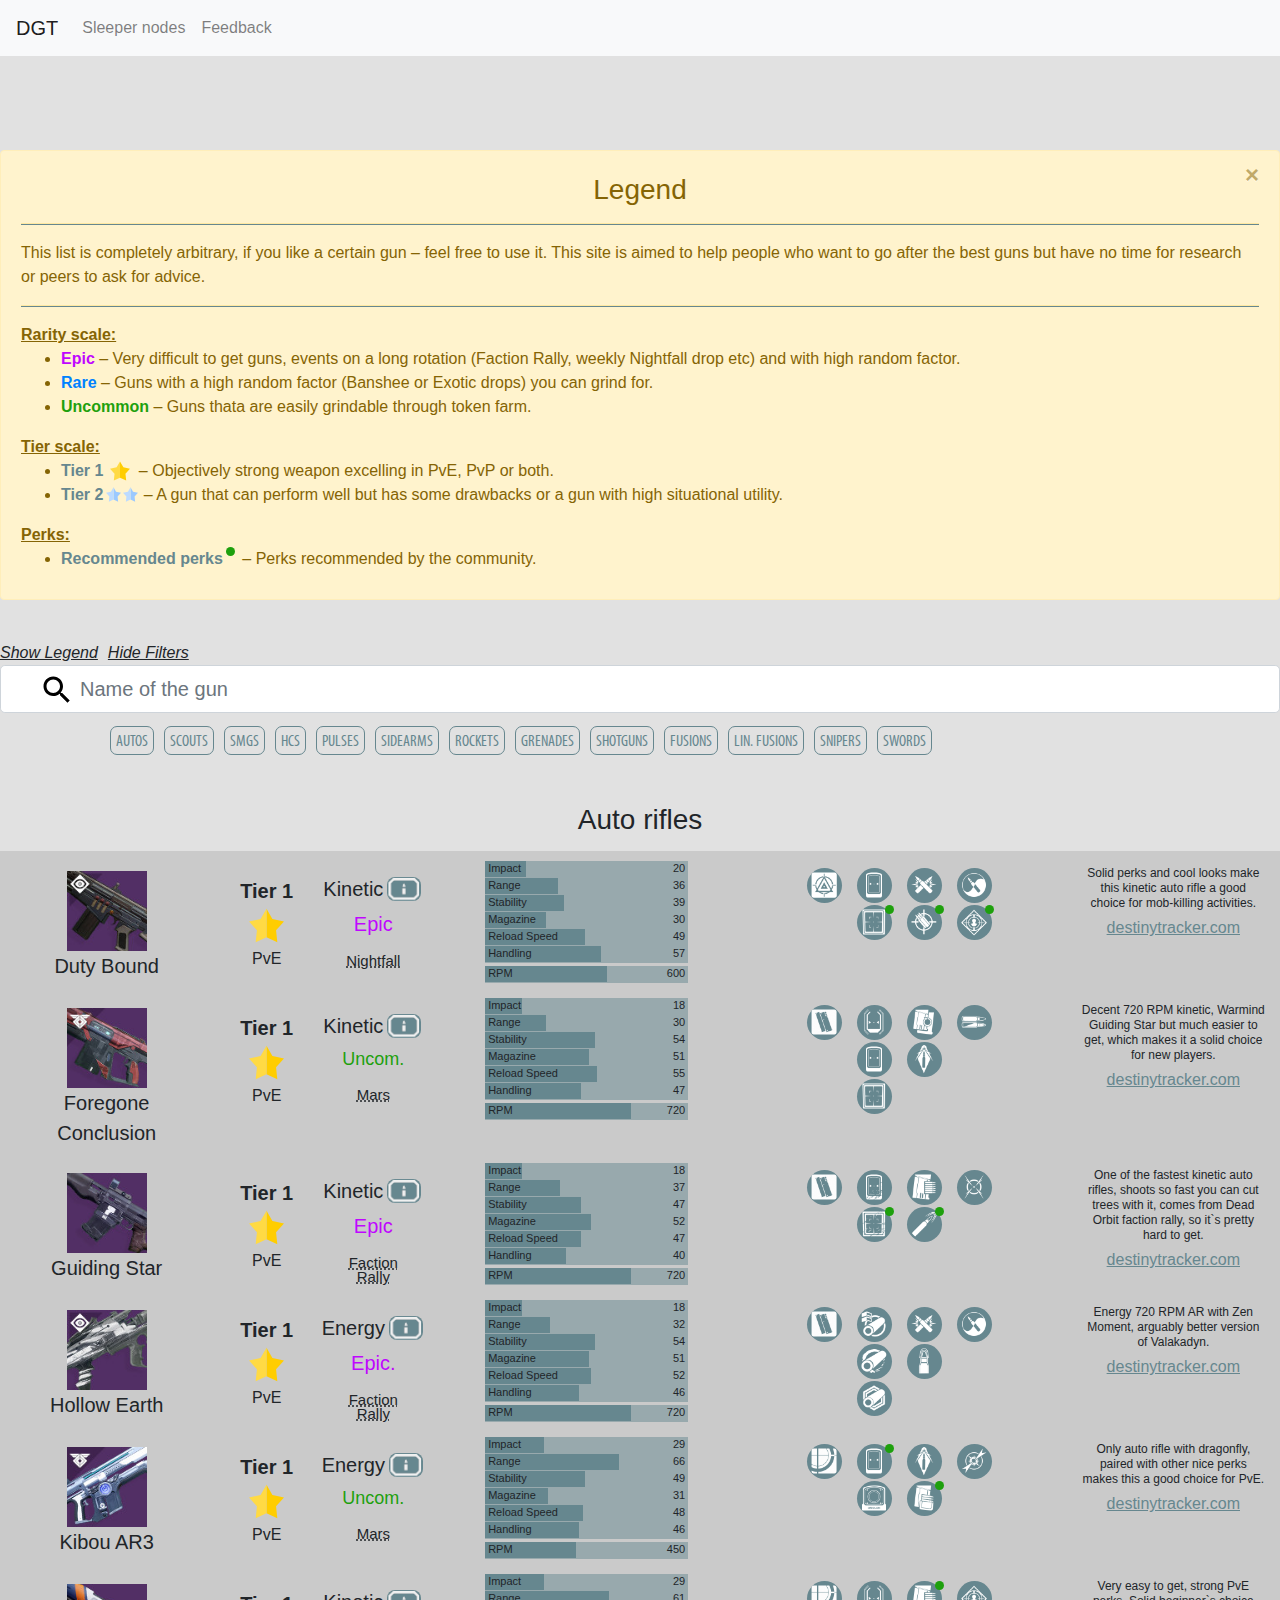
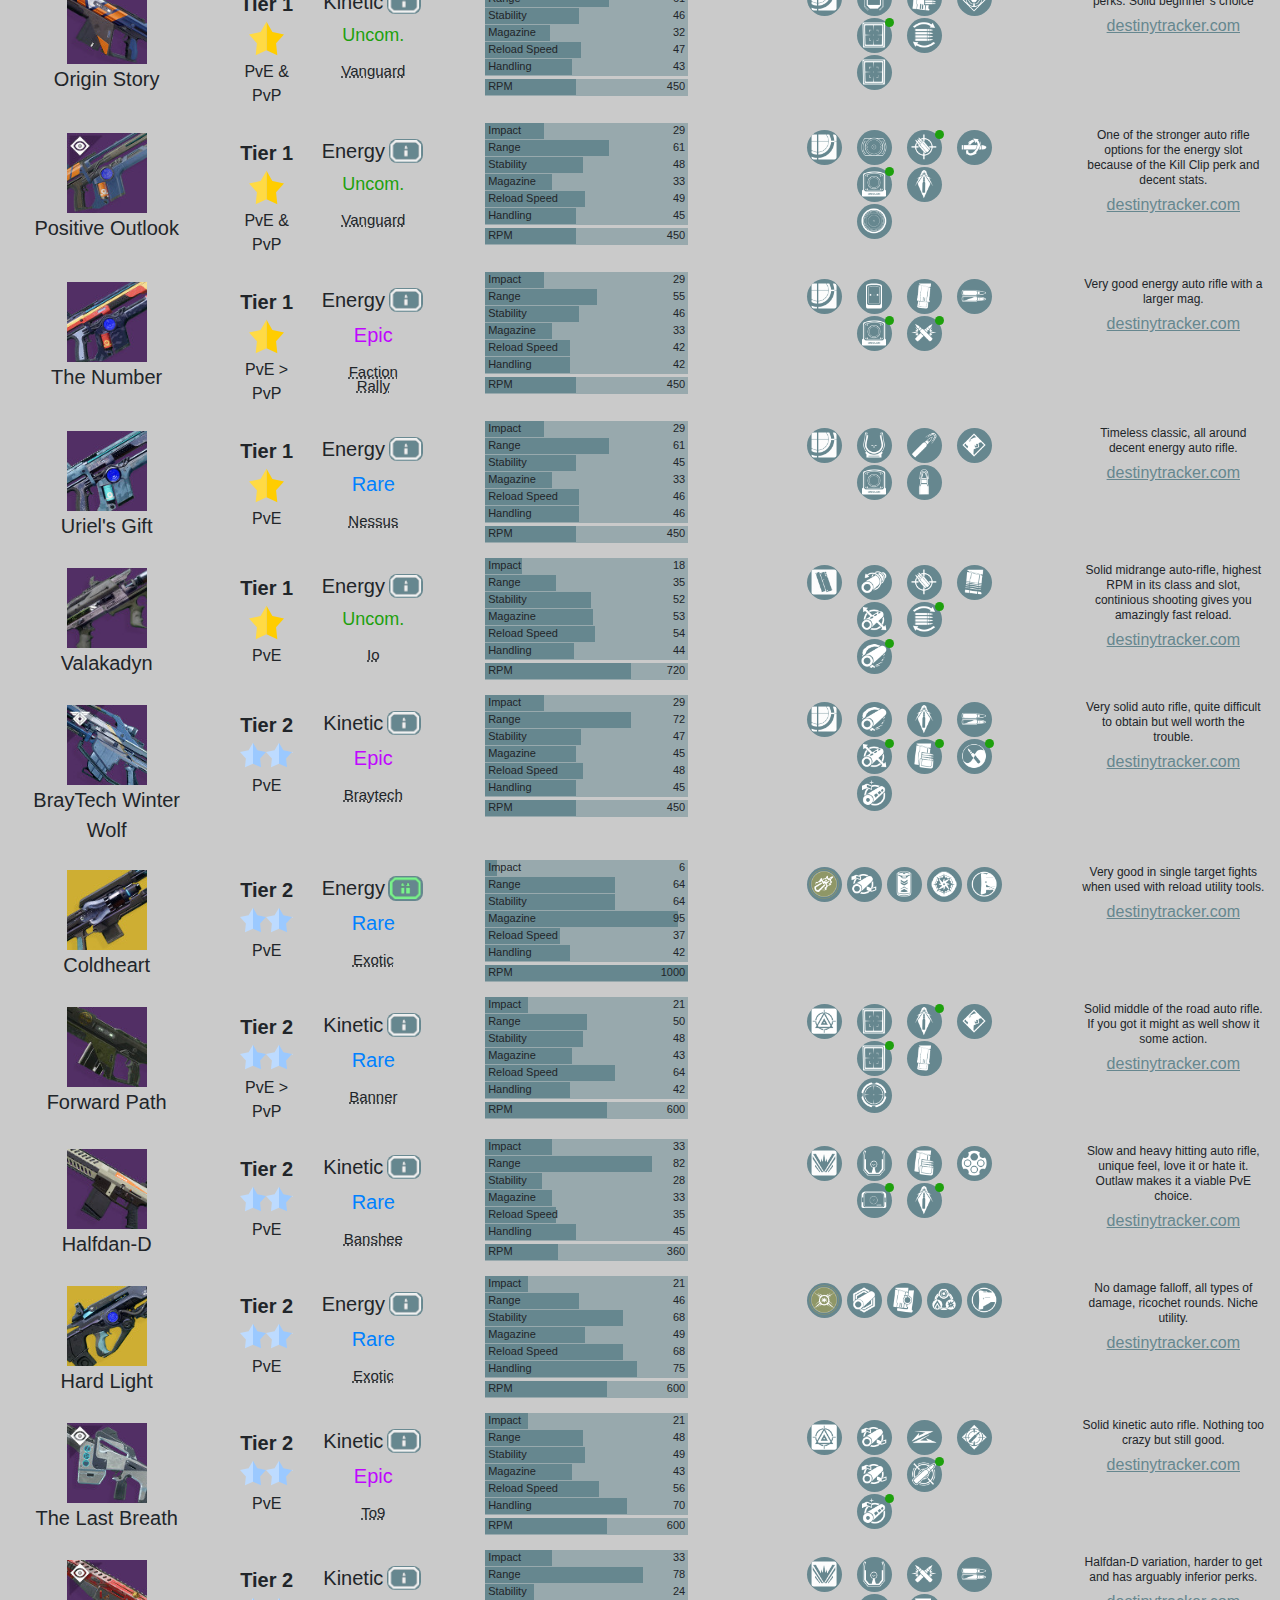
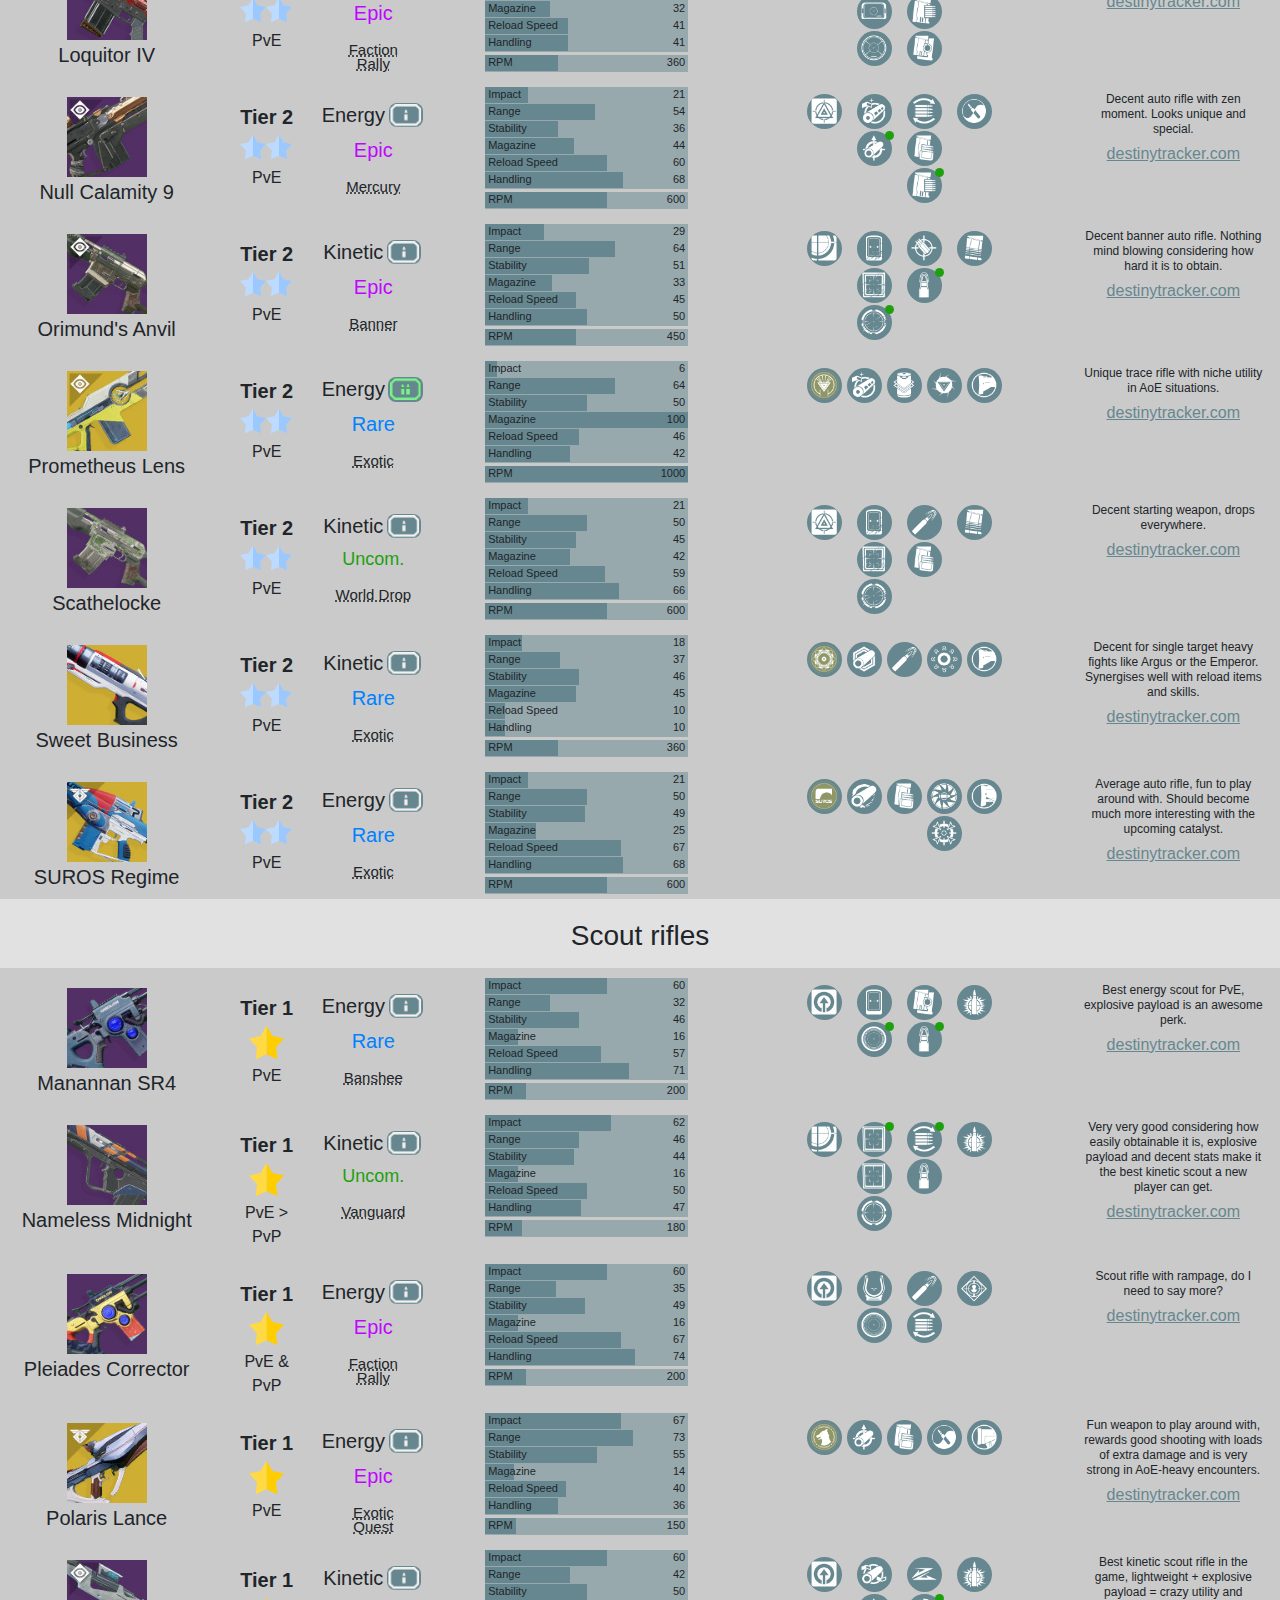
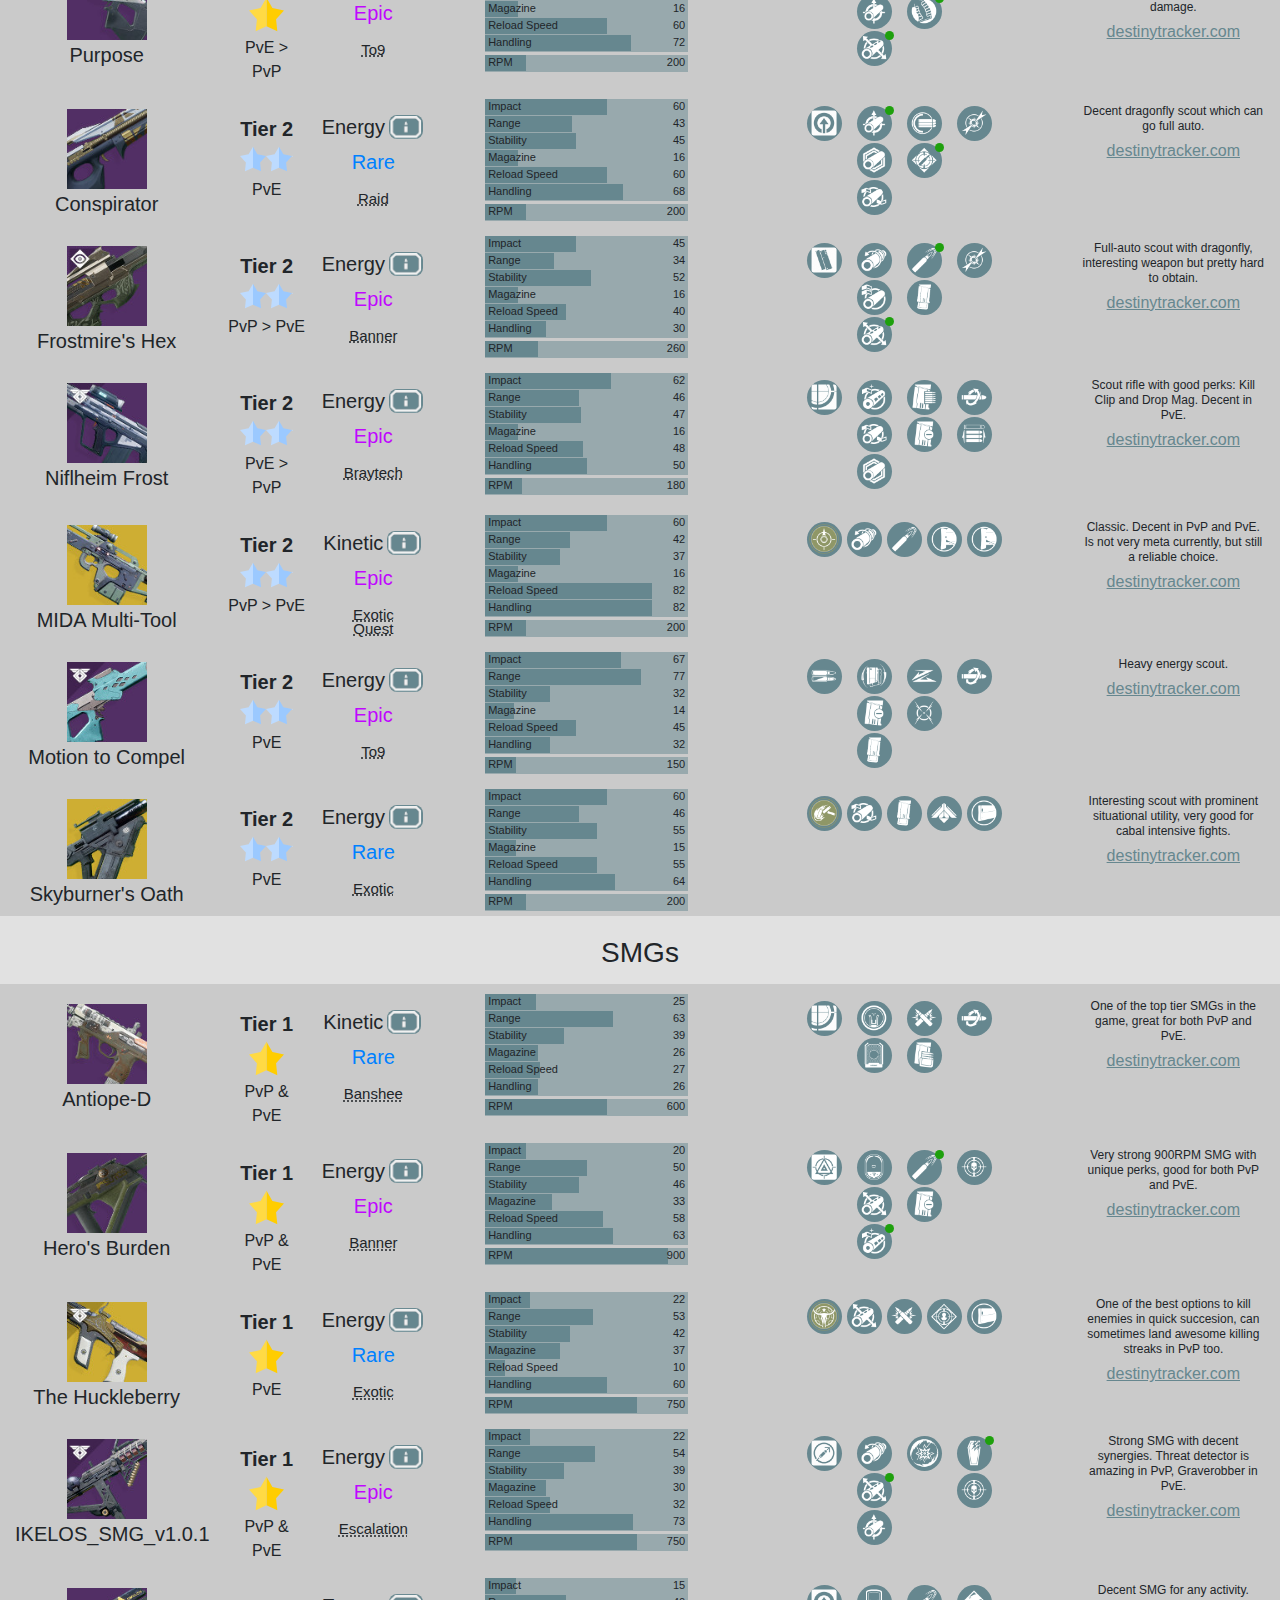
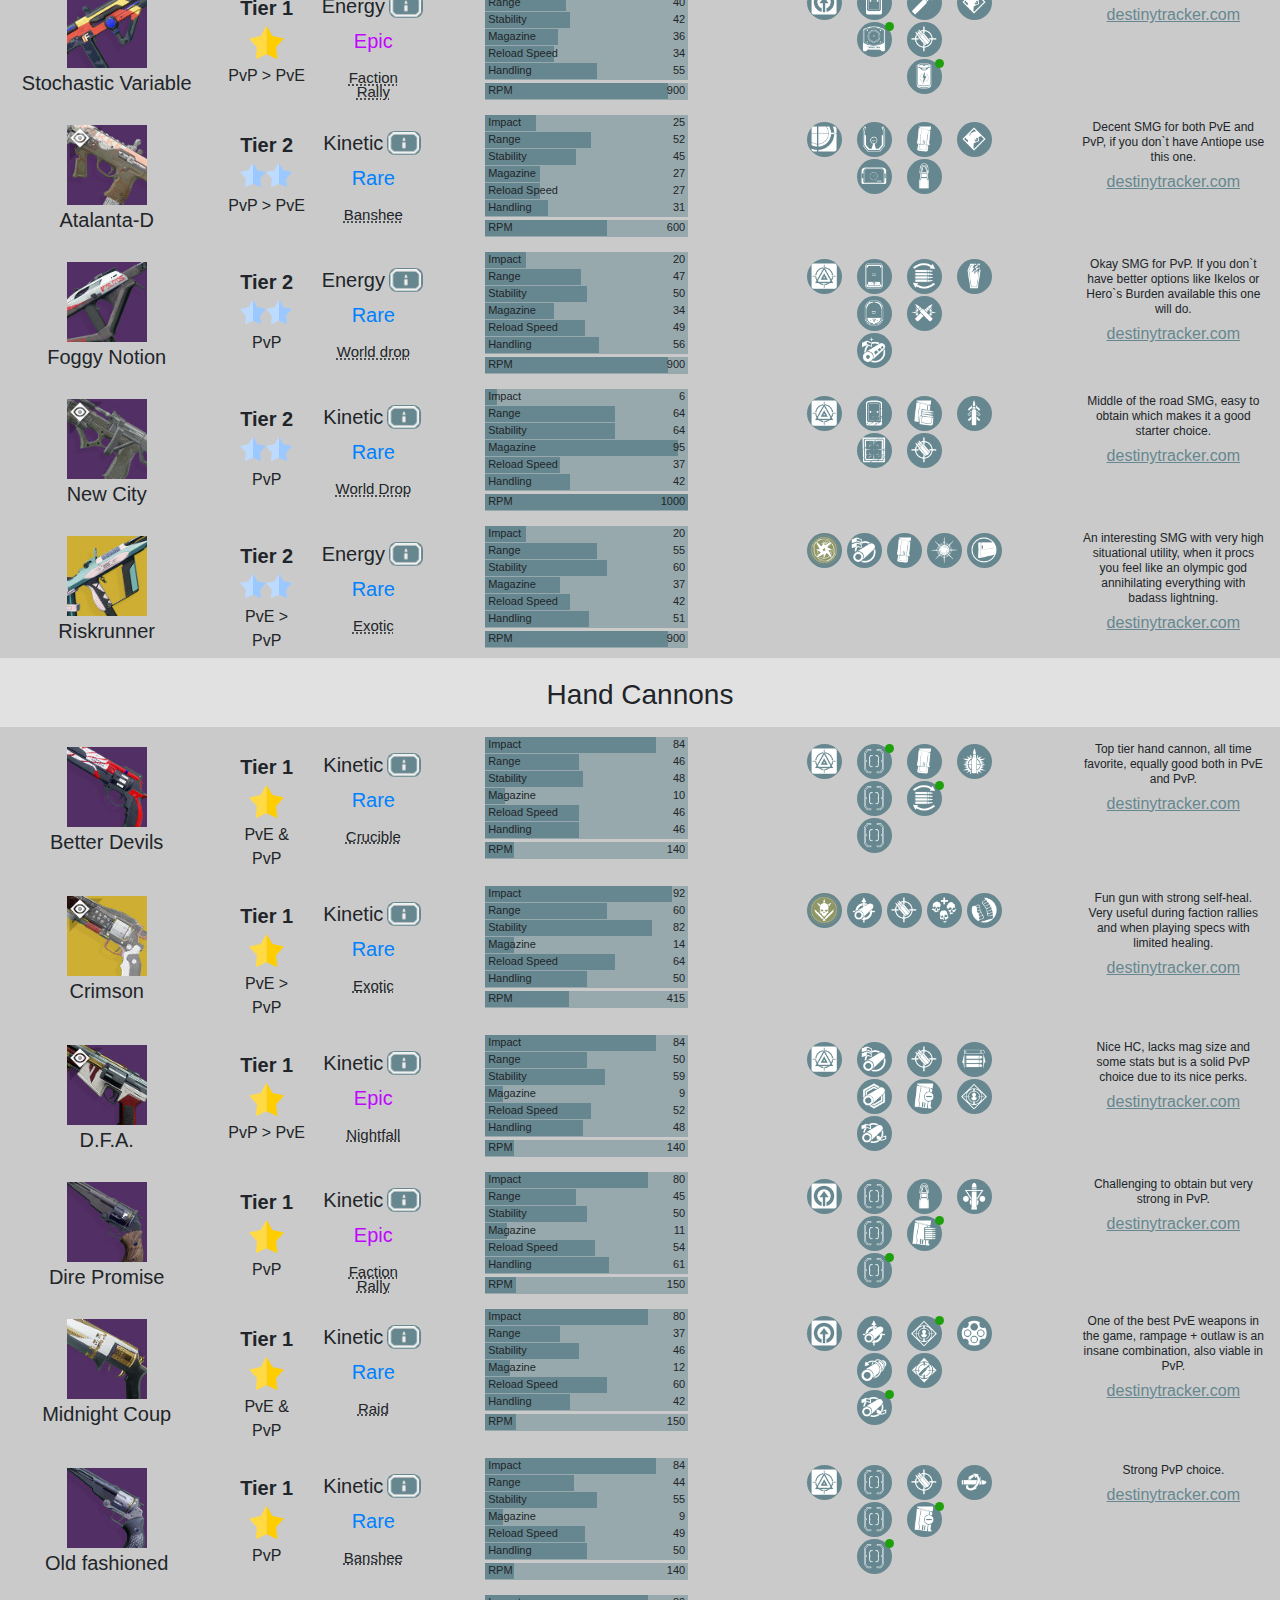
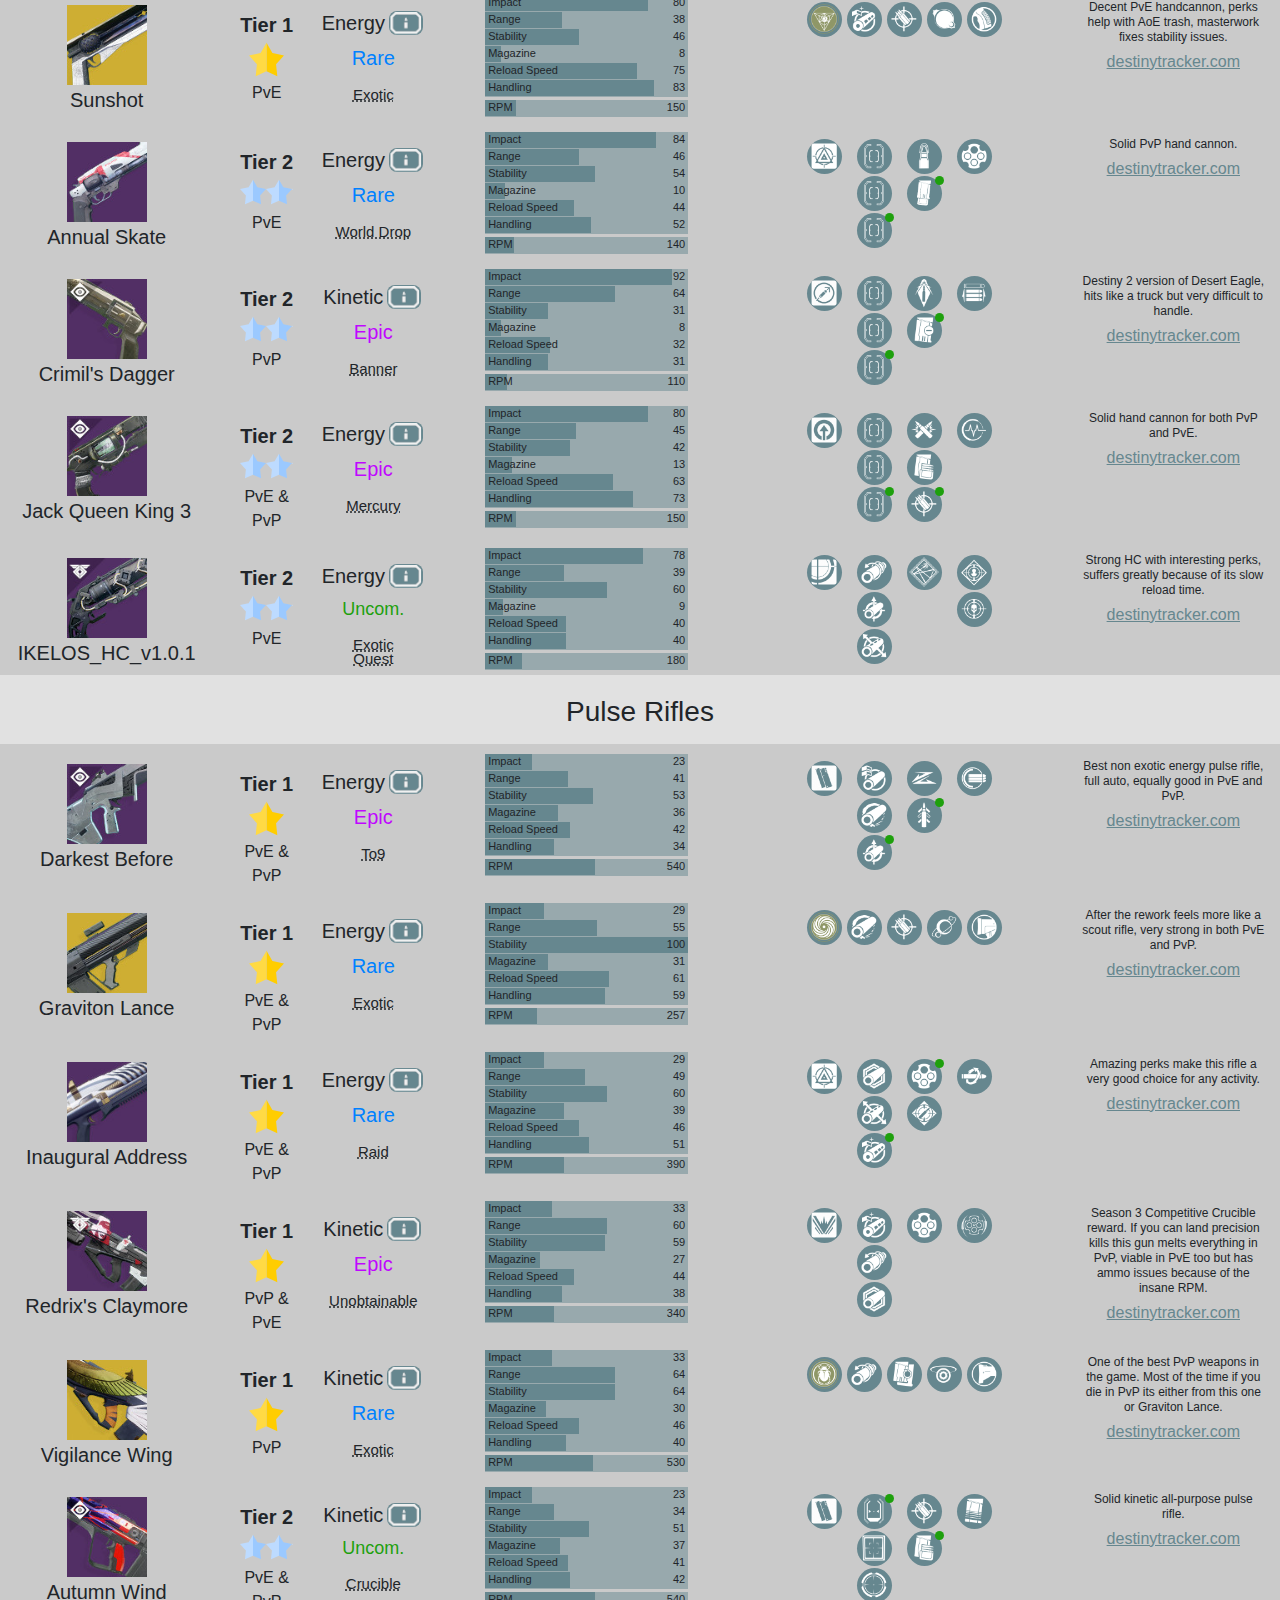
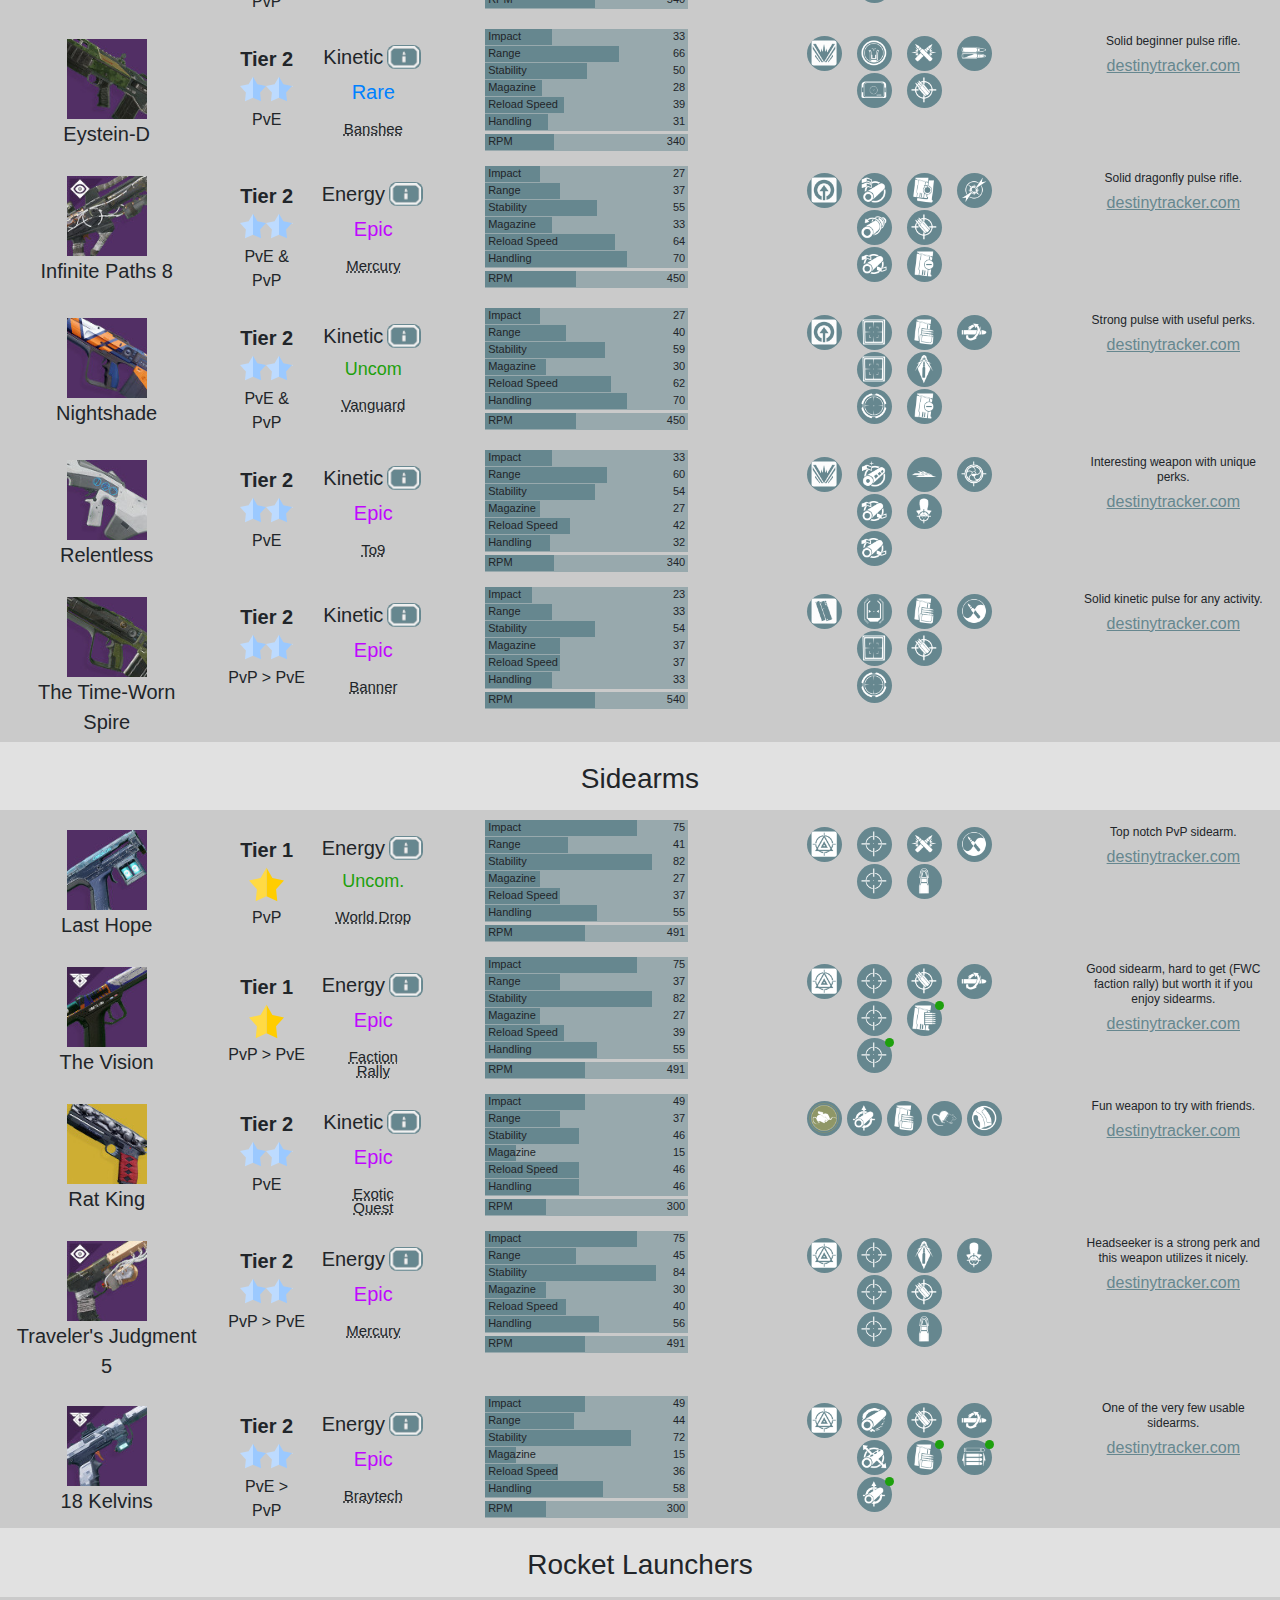
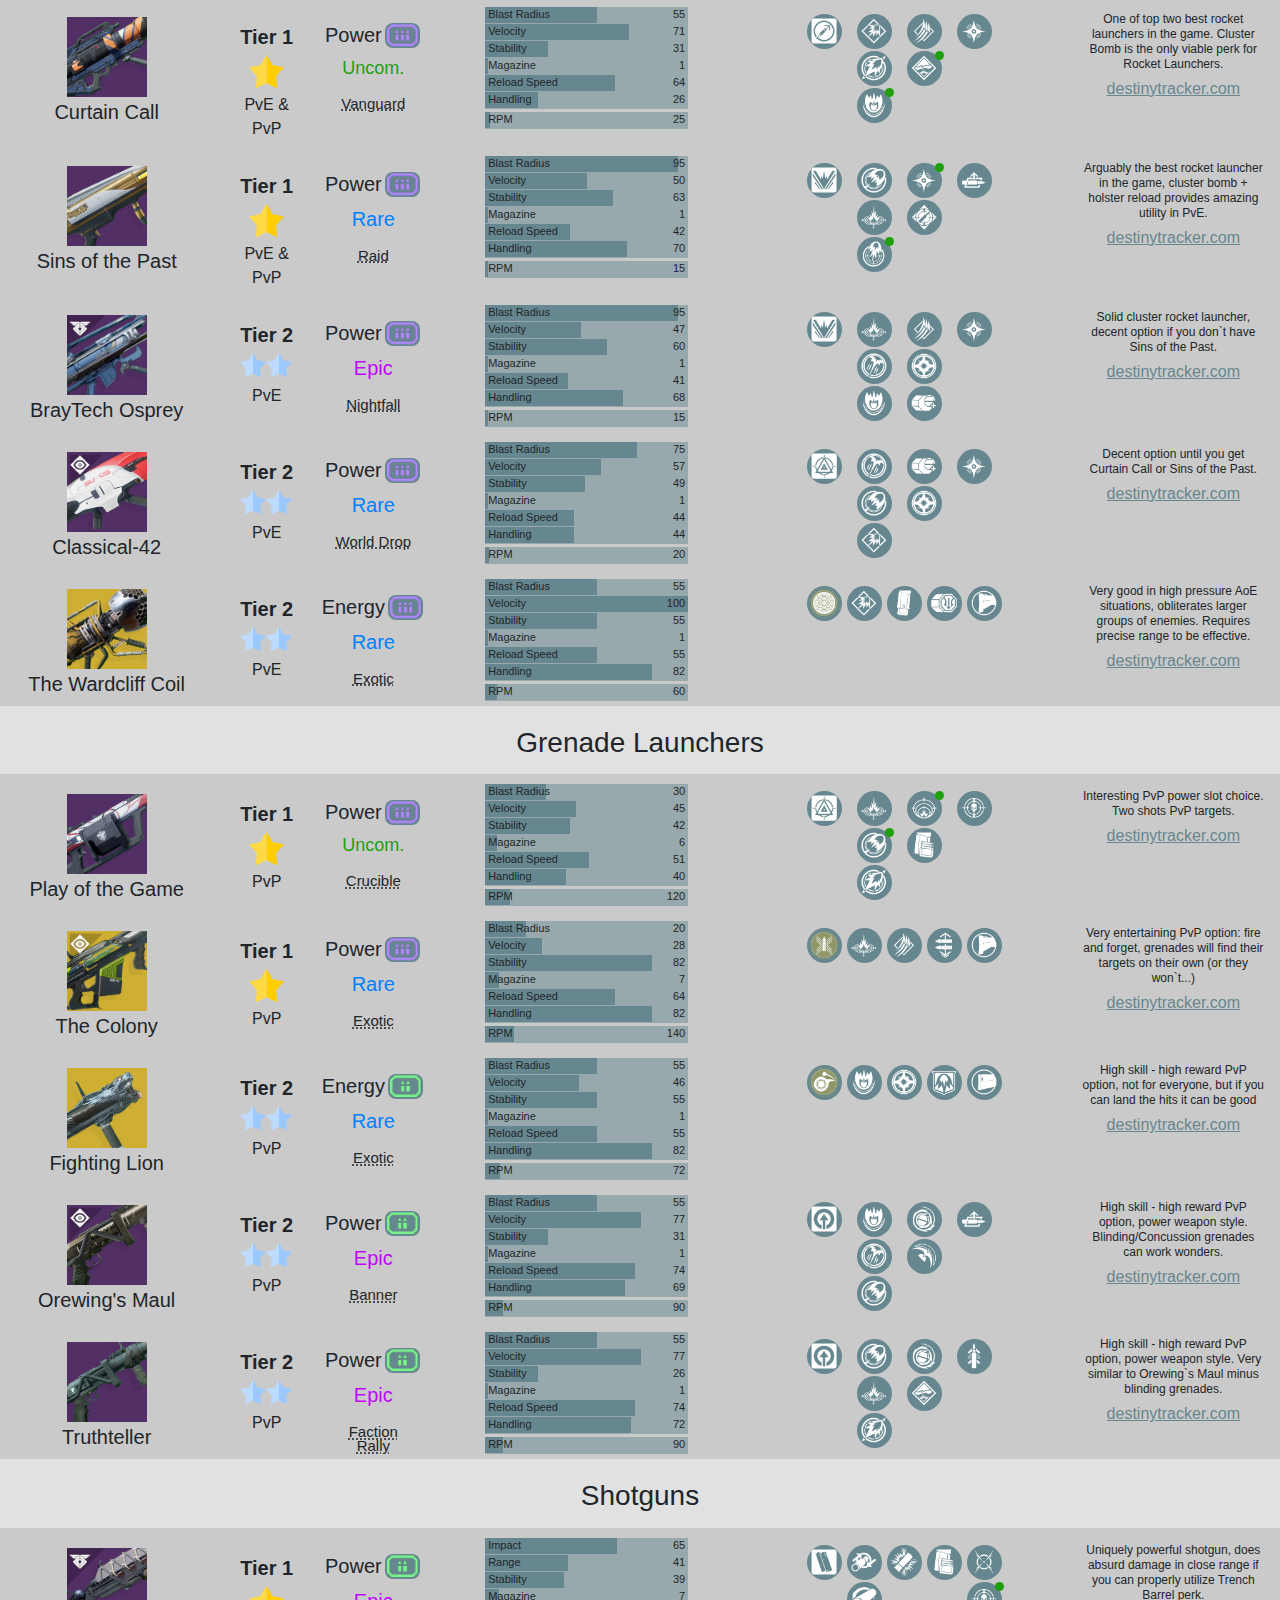
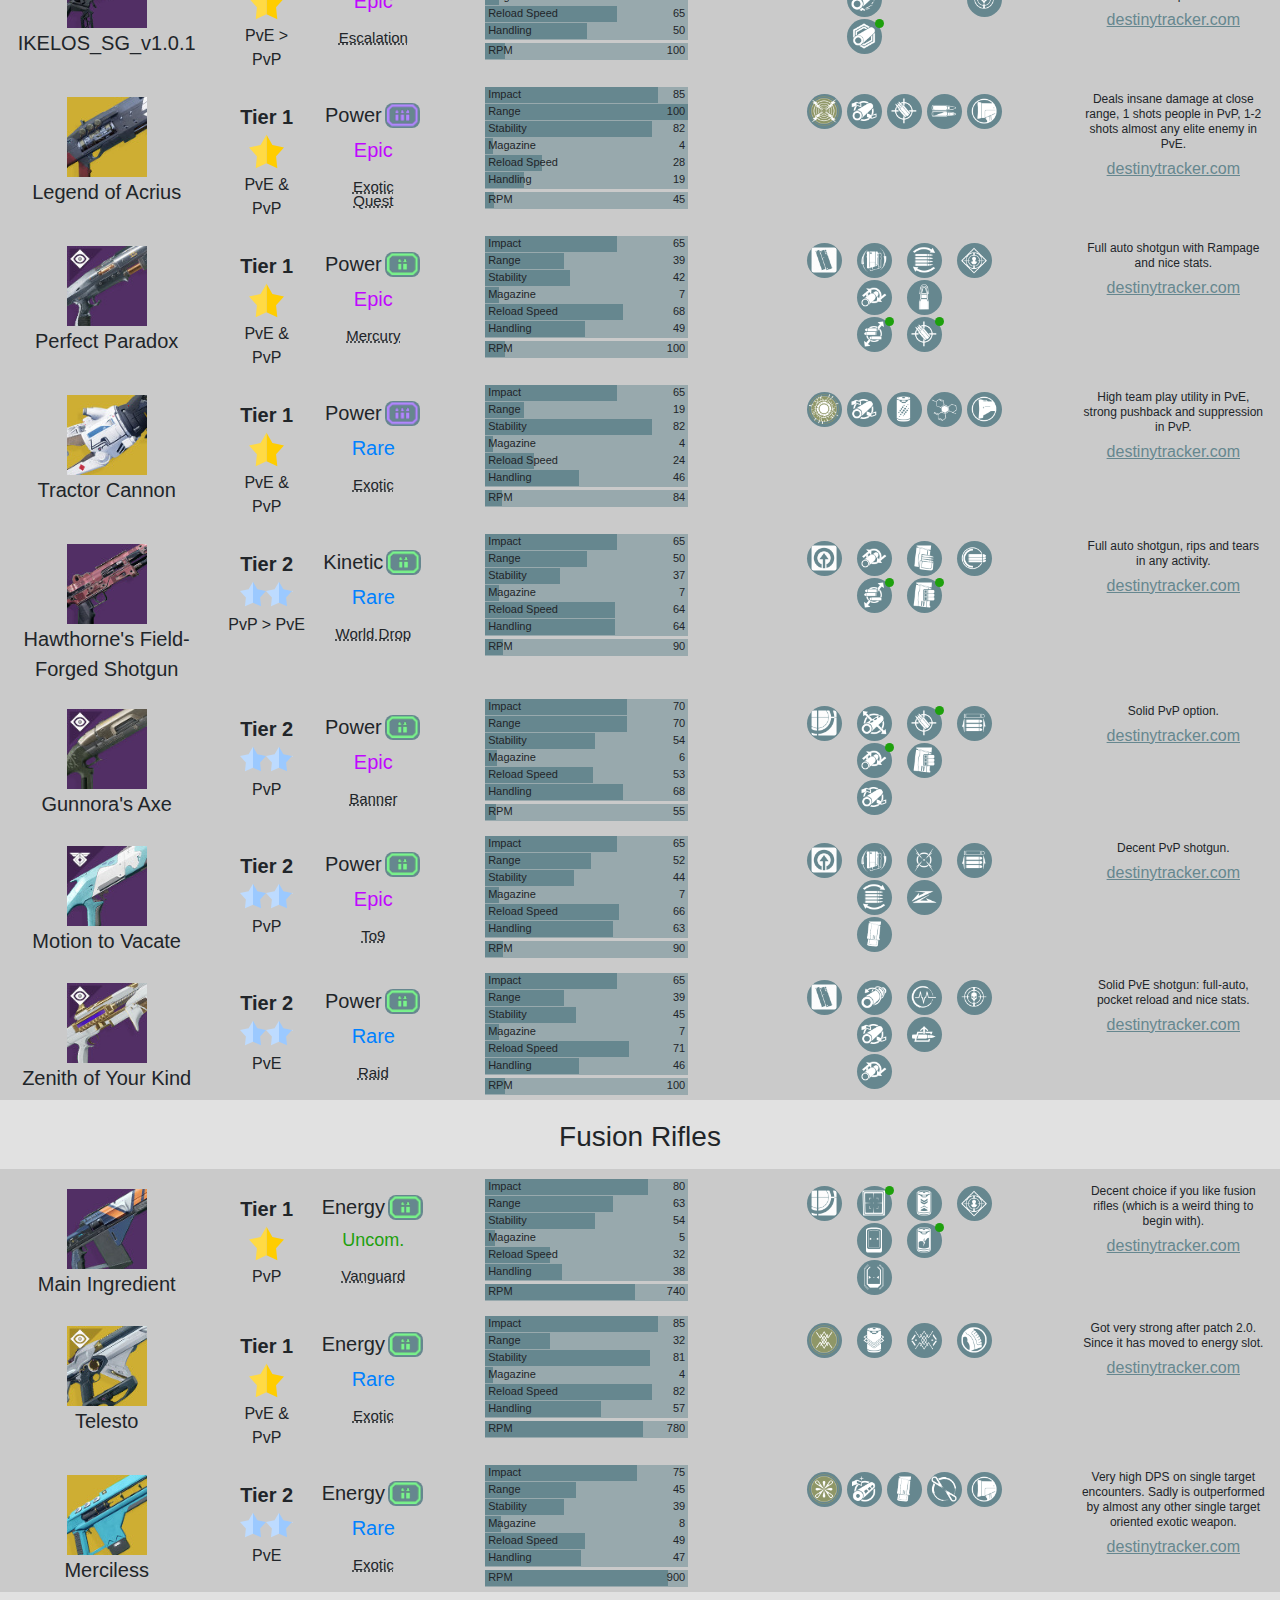
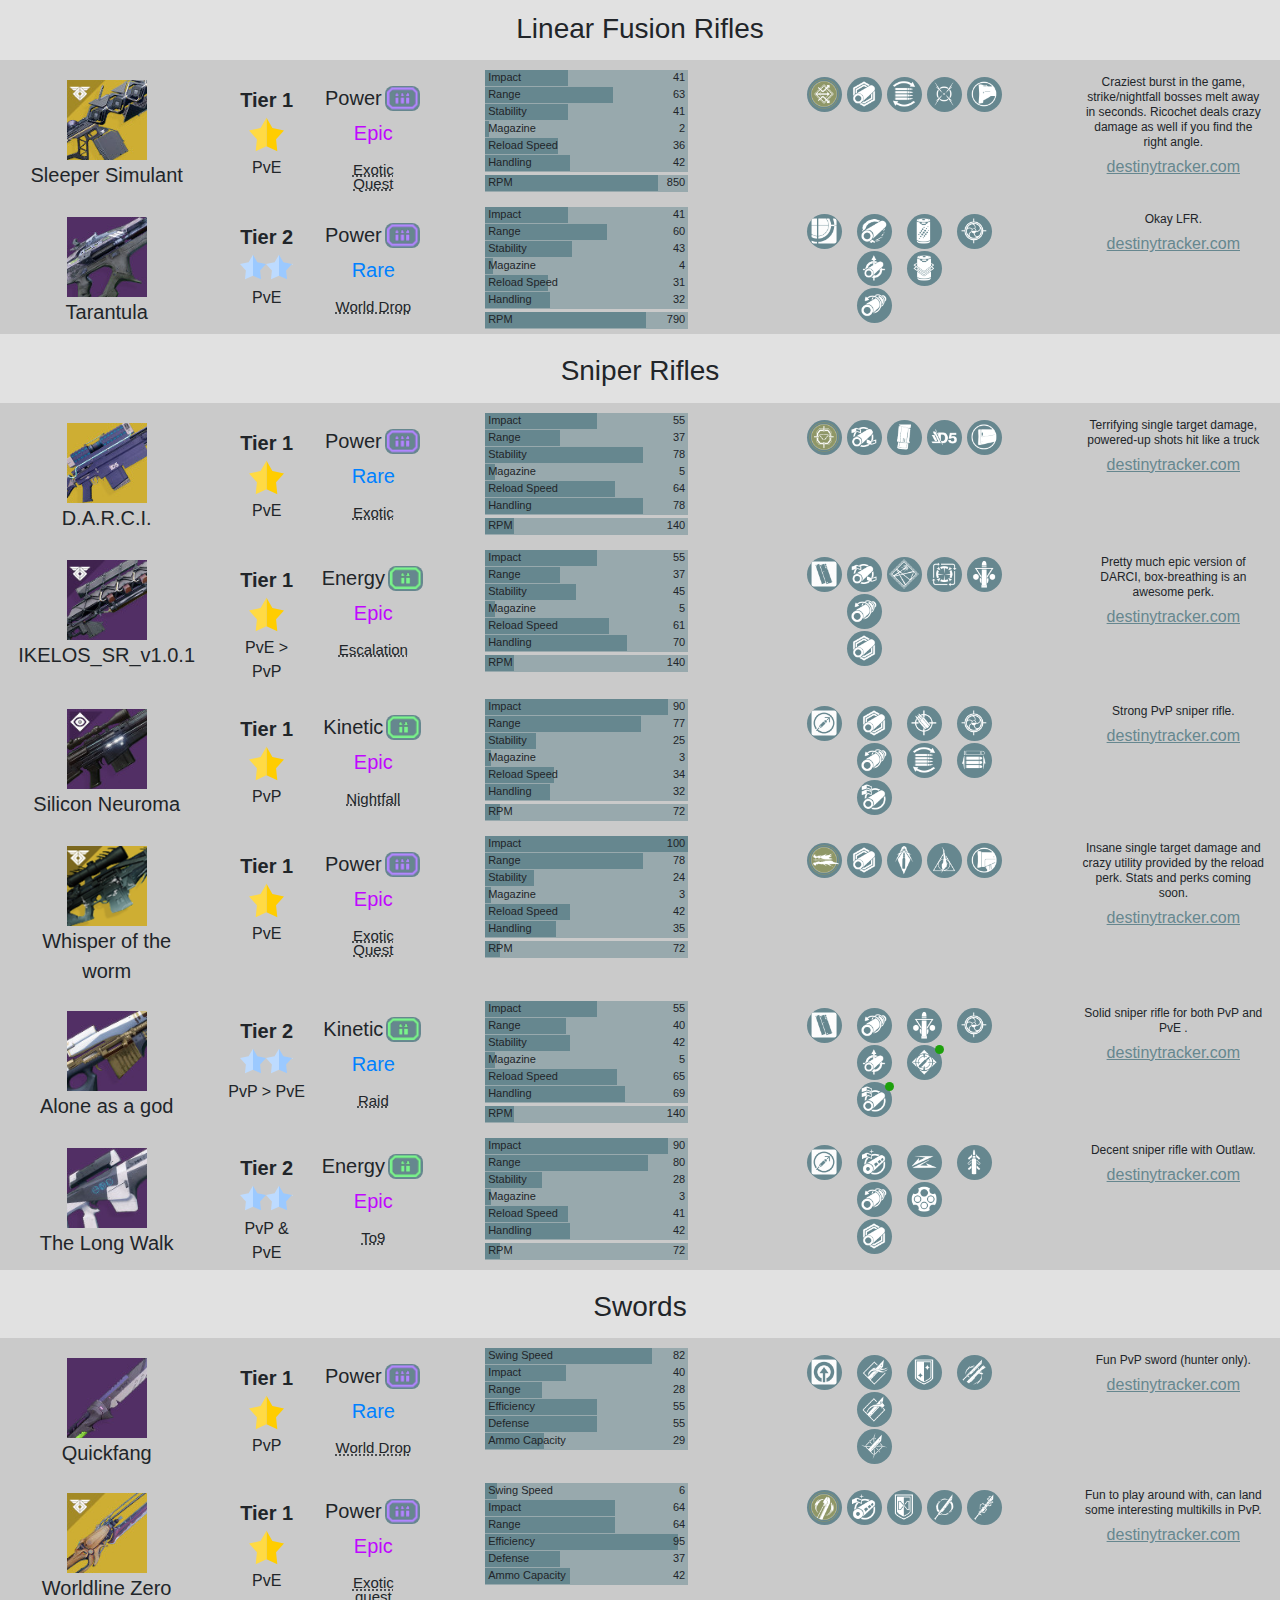
<file: index.html>
<!DOCTYPE html>
<html lang="en" dir="ltr">
  <head>
    <!-- Global site tag (gtag.js) - Google Analytics -->
    <script async src="https://www.googletagmanager.com/gtag/js?id=UA-123704929-1"></script>
    <script>
      window.dataLayer = window.dataLayer || [];
      function gtag(){dataLayer.push(arguments);}
      gtag('js', new Date());

      gtag('config', 'UA-123704929-1');
    </script>
    <!-- Yandex.Metrika counter -->
    <script type="text/javascript" >
        (function (d, w, c) {
            (w[c] = w[c] || []).push(function() {
                try {
                    w.yaCounter49921561 = new Ya.Metrika2({
                        id:49921561,
                        clickmap:true,
                        trackLinks:true,
                        accurateTrackBounce:true,
                        webvisor:true
                    });
                } catch(e) { }
            });

            var n = d.getElementsByTagName("script")[0],
                s = d.createElement("script"),
                f = function () { n.parentNode.insertBefore(s, n); };
            s.type = "text/javascript";
            s.async = true;
            s.src = "https://mc.yandex.ru/metrika/tag.js";

            if (w.opera == "[object Opera]") {
                d.addEventListener("DOMContentLoaded", f, false);
            } else { f(); }
        })(document, window, "yandex_metrika_callbacks2");
    </script>
    <noscript><div><img src="https://mc.yandex.ru/watch/49921561" style="position:absolute; left:-9999px;" alt="" /></div></noscript>
    <!-- /Yandex.Metrika counter -->
    <meta charset="utf-8">
    <meta name="viewport" content="width=device-width, initial-scale=1, shrink-to-fit=no">
    <link rel="icon" href="./assets/images/favicon/favicon.ico" type="image/x-icon" />
    <link rel="stylesheet" href="./styles/bootstrap.min.css">
    <!-- <link rel="stylesheet" href="https://stackpath.bootstrapcdn.com/bootstrap/4.1.0/css/bootstrap.min.css" integrity="sha384-9gVQ4dYFwwWSjIDZnLEWnxCjeSWFphJiwGPXr1jddIhOegiu1FwO5qRGvFXOdJZ4" crossorigin="anonymous"> -->
    <link rel="stylesheet" href="./styles/normalize.css">
    <link rel="stylesheet" href="./styles/base.css">


    <title>Destiny Gun Tiers</title>
  </head>
  <body>
    <nav class="navbar navbar-light bg-light navbar-expand-lg fixed-top">
      <a class="navbar-brand" href="index.html">DGT</a>
      <button class="navbar-toggler" data-toggle="collapse" data-target="#navbar-collapse">
        <span class="navbar-toggler-icon"></span>
      </button>
      <div class="collapse navbar-collapse" id="navbar-collapse">
        <ul class="navbar-nav">
          <li class="navbar-item">
            <a class="nav-link" href="./sleeper_nodes/sleeper_nodes.html">Sleeper nodes</a>
          </li>
          <li class="navbar-item">
            <a class="nav-link" href="./feedback.html">Feedback</a>
          </li>
        </ul>
      </div>
    </nav>

    <button id="goToTopBtn" title="Go to top">Go to top</button>

    <div class="alert alert-warning alert-dismissible fade show legend" role="alert">
      <h3>Legend</h3>
    <hr>
    <div class='alert-disclaimer'>This list is completely arbitrary, if you like a certain gun &ndash; feel free to use it. This site is aimed to help people who want to go after the best guns but have no time for research or peers to ask for advice.
    </div>
    <hr>
    <div class="alert-rarity"><span class="legend-subtitle">Rarity scale:</span>
      <ul>
        <li><span class="legend-epic">Epic</span> &ndash; Very difficult to get guns, events on a long rotation (Faction Rally, weekly Nightfall drop etc) and with high random factor.</li>
        <li><span class="legend-rare">Rare</span> &ndash; Guns with a high random factor (Banshee or Exotic drops) you can grind for.</li>
        <li><span class="legend-uncom">Uncommon</span> &ndash; Guns thata are easily grindable through token farm.</li>
      </ul>
    </div>
    <div><span class="legend-subtitle">Tier scale:</span>
      <ul>
        <li><span class='legend-tier1'>Tier 1</span> &ndash; Objectively strong weapon excelling in PvE, PvP or both.</li>
        <li><span class='legend-tier2'>Tier 2</span> &ndash; A gun that can perform well but has some drawbacks or a gun with high situational utility.</li>
      </ul>
    </div>
    <div><span class="legend-subtitle">Perks:</span>
      <ul>
        <li><span class="legend-rec-perks">Recommended perks</span> &ndash; Perks recommended by the community.</li>
      </ul>
    </div>
    <button type="button" class="close" data-dismiss="alert" aria-label="Close">
      <span aria-hidden="true">&times;</span>
    </button>
  </div>


  <div class='input-wrap'><div class='search-filters-wrapper'><div class='search-display-legend'>Show legend</div><div class='search-display-filters'>Hide filters</div></div><div class="form-clear-button hidden"></div><input class="form-control form-control-lg gun-search" type="text" placeholder="Name of the gun">
    <ul class='gun-category-select'>
      <li class='gun-type-reset hidden'>Reset filters</li>
      <li class='gun-type-select' data-type='ar'>autos</li>
      <li class='gun-type-select' data-type='scout_rifles'>scouts</li>
      <li class='gun-type-select' data-type='smgs'>smgs</li>
      <li class='gun-type-select' data-type='hand_cannons'>HCs</li>
      <li class='gun-type-select' data-type='pulse_rifles'>pulses</li>
      <li class='gun-type-select' data-type='sidearms'>sidearms</li>
      <li class='gun-type-select' data-type='rocket_launchers'>rockets</li>
      <li class='gun-type-select' data-type='grenade_launchers'>grenades</li>
      <li class='gun-type-select' data-type='shotguns'>shotguns</li>
      <li class='gun-type-select' data-type='fusion_rifles'>fusions</li>
      <li class='gun-type-select' data-type='linear_fusion_rifles'>lin. fusions</li>
      <li class='gun-type-select' data-type='sniper_rifles'>snipers</li>
      <li class='gun-type-select' data-type='swords'>swords</li>
    </ul>

    </div>
  </div>

  <h3>Auto rifles</h3>

    <div data-type='ar' class="container-fluid first-container ar">
      <!-- <div class="row">

        <div class="col-lg-2 col-md-4 col-sm-4 col-4 pic-name">
          <img src="./assets/images/ar-valakadyn.jpg" alt="Valakadyn">
          <p>Valakadyn</p>
        </div>
        <div class="col-lg-1 col-md-4 col-sm-4 col-4 tier">
          <p class="tier-1">Tier 1</p>
          <p class="specialization">PvE</p>
        </div>
        <div class="col-lg-1 col-md-4 col-sm-4 col-4 rarity">
          <p class="wep-type">Energy</p>
          <p class="uncommon">Uncom.</p>
          <p class="source">Io</p>
        </div>
        <div class="d-lg-none d-xl-none col-md-12 col-sm-12 col-12 show-switch show-stats"></div>
        <div class="col-lg-3 col-md-12 col-sm-12 col-12 stats">
          <div class="stat">
            <div class="stat-fill" style="width: 18%">Impact</div>
            <span class="stat-value">18</span>
          </div>
          <div class="stat">
            <div class="stat-fill" style="width: 35%">Range</div>
            <span class="stat-value">35</span>
          </div>
          <div class="stat">
            <div class="stat-fill" style="width: 52%">Stability</div>
            <span class="stat-value">52</span>
          </div>
          <div class="stat">
            <div class="stat-fill" style="width: 53%">Magazine</div>
            <span class="stat-value">53</span>
          </div>
          <div class="stat">
            <div class="stat-fill" style="width: 54%">Reload speed</div>
            <span class="stat-value">54</span>
          </div>
          <div class="stat">
            <div class="stat-fill" style="width: 44%">Handling</div>
            <span class="stat-value">44</span>
          </div>
          <div class="stat">
            <div class="stat-fill" style="width: 100%"> RPM </div>
            <span class="stat-value">720</span>
          </div>
        </div>
        <div class="d-lg-none d-xl-none col-md-12 col-sm-12 col-12 show-switch show-perks"></div>
        <div class="col-lg-3 col-md-12 col-sm-12 col-xs-12 perks">
          <div class="perks-container">
            <div class="perk-clmn">
              <div class="perk-wrap"
                data-name='Rapid-Fire Frame'
                data-desc='Deeper ammo reserves. Slightly faster reload when magazine is empty.'>
              <img class="perk" src="./assets/images/icon_rapid_fire_frame.png" alt=""></div>
            </div>
            <div class="perk-clmn">
              <div class="perk-wrap"
                data-name='Corkscrew Rifling'
                data-desc='Balanced barrel. • Slightly increases range and stability • Slightly increases handling speed'>
              <img class="perk" src="./assets/images/icon_corkscrew_rifling.png" alt=""></div>
              <div class="perk-wrap"
                data-name='Fluted Barrel'
                data-desc='Ultra-light barrel. • Greatly increases handling speed • Slightly increases stability'>
              <img class="perk" src="./assets/images/icon_fluted_barrel.png" alt=""></div>
              <div class="perk-wrap recommended"
                data-name='Hammer-Forged Rifling'
                data-desc='Durable ranged barrel. • Increases range'>
              <img class="perk" src="./assets/images/icon_hammer_forged_rifling.png" alt=""></div>
            </div>
            <div class="perk-clmn">
              <div class="perk-wrap"
                data-name='Accurized Rounds'
                data-desc='This weapon can fire longer distances. • Increases range'>
              <img class="perk" src="./assets/images/icon_accurized_rounds.png" alt=""></div>
              <div class="perk-wrap recommended"
                data-name='Flared Magwell'
                data-desc='Optimized for fast reloading. • Slightly increases stability • Greatly increases reload speed'>
              <img class="perk" src="./assets/images/icon_flared_magwell.png" alt=""></div>
            </div>
            <div class="perk-clmn">
              <div class="perk-wrap"
                data-name='Under Pressure'
                data-desc='Improved stability and accuracy as the magazine gets lower.'>
              <img class="perk" src="./assets/images/icon_under_pressure.png" alt=""></div>
            </div>
          </div>

        </div>
        <div class="d-lg-none d-xl-none col-md-12 col-sm-12 col-12 show-switch show-links"></div>
        <div class="col-lg-2 col-md-12 col-sm-12 col-xs-12 links">
          <p class="description">Solid midrange auto-rifle, highest RPM in its class, fast reload, murza seal of approval</p>
          <a href="https://db.destinytracker.com/d2/en/items/3762467079-valakadyn">destinytracker.com</a>
          <a href="https://destinysets.com/data/3762467079">destinysets.com</a>
        </div>

      </div>
    </div>

    <div class="container-fluid last-container">
      <div class="row">

        <div class="col-lg-2 col-md-4 col-sm-4 col-4 pic-name">
          <img src="./assets/images/ar-hard-light.jpg" alt="Hard Light">
          <p>Hard Light</p>
        </div>
        <div class="col-lg-1 col-md-4 col-sm-4 col-4 tier">
          <p class="tier-2">Tier 2</p>
          <p class="specialization">PvE</p>
        </div>
        <div class="col-lg-1 col-md-4 col-sm-4 col-4 rarity">
          <p class="wep-type">Energy</p>
          <p class="rare">Rare</p>
          <p class='source'>Exotic</p>
        </div>
        <div class="col-lg-3 col-md-12 col-sm-12 col-xs-12 stats">
          <div class="stat">
            <div class="stat-fill" style="width: 21%">Impact</div>
            <span class="stat-value">21</span>
          </div>
          <div class="stat">
            <div class="stat-fill" style="width: 46%">Range</div>
            <span class="stat-value">46</span>
          </div>
          <div class="stat">
            <div class="stat-fill" style="width: 68%">Stability</div>
            <span class="stat-value">68</span>
          </div>
          <div class="stat">
            <div class="stat-fill" style="width: 49%">Magazine</div>
            <span class="stat-value">49</span>
          </div>
          <div class="stat">
            <div class="stat-fill" style="width: 68%">Reload speed</div>
            <span class="stat-value">68</span>
          </div>
          <div class="stat">
            <div class="stat-fill" style="width: 44%">Handling</div>
            <span class="stat-value">75</span>
          </div>
          <div class="stat">
            <div class="stat-fill" style="width: 80%"> RPM </div>
            <span class="stat-value">600</span>
          </div>
        </div>
        <div class="col-lg-3 col-md-12 col-sm-12 col-xs-12 perks">
          <div class="perks-container 5perks">
            <div class="perk-clmn">
              <div class="perk-wrap"><img class="perk" src="./assets/images/hard-light-perk.png" alt=""></div>
            </div>
            <div class="perk-clmn">
              <div class="perk-wrap"><img class="perk" src="./assets/images/icon_polygonal_rifling.png" alt=""></div>
            </div>
            <div class="perk-clmn">
              <div class="perk-wrap"><img class="perk" src="./assets/images/icon_alloy_magazine.png" alt=""></div>
            </div>
            <div class="perk-clmn">
              <div class="perk-wrap"><img class="perk" src="./assets/images/hard-light-arc-core.png" alt=""></div>
              <div class="perk-wrap"><img class="perk" src="./assets/images/hard-light-solar-core.png" alt=""></div>
              <div class="perk-wrap"><img class="perk" src="./assets/images/hard-light-void-core.png" alt=""></div>
            </div>
            <div class="perk-clmn">

              <div class="perk-wrap"><img class="perk" src="./assets/images/icon_composite_stock.png" alt=""></div>
            </div>
          </div>
          </div>
        <div class="col-lg-2 col-md-12 col-sm-12 col-xs-12 links">
          <p class="description">No damage falloff, all types of damage, ricochet rounds. Niche utility</p>
          <a href="https://db.destinytracker.com/d2/en/items/4124984448-hard-light">destinytracker.com</a>
          <a href="https://destinysets.com/data/4124984448">destinysets.com</a>
        </div> -->

      </div>
    </div>

    <h3>Scout rifles</h3>
    <div data-type='scout_rifles' class="container-fluid first-container scout_rifles">

    </div>

    <h3>SMGs</h3>
    <div data-type='smgs' class="container-fluid first-container smgs">

    </div>

    <h3>Hand Cannons</h3>
    <div data-type='hand_cannons' class="container-fluid first-container hand_cannons">

    </div>

    <h3>Pulse Rifles</h3>
    <div data-type='pulse_rifles' class="container-fluid first-container pulse_rifles">

    </div>

    <h3>Sidearms</h3>
    <div data-type='sidearms' class="container-fluid first-container sidearms">

    </div>

    <h3>Rocket Launchers</h3>
    <div data-type='rocket_launchers' class="container-fluid first-container rocket_launchers">

    </div>

    <h3>Grenade Launchers</h3>
    <div data-type='grenade_launchers' class="container-fluid first-container grenade_launchers">

    </div>

    <h3>Shotguns</h3>
    <div data-type='shotguns' class="container-fluid first-container shotguns">

    </div>

    <h3>Fusion Rifles</h3>
    <div data-type='fusion_rifles' class="container-fluid first-container fusion_rifles">

    </div>

    <h3>Linear Fusion Rifles</h3>
    <div data-type='linear_fusion_rifles' class="container-fluid first-container linear_fusion_rifles">

    </div>

    <h3>Sniper Rifles</h3>
    <div data-type='sniper_rifles' class="container-fluid first-container sniper_rifles">

    </div>

    <h3>Swords</h3>
    <div data-type='swords' class="container-fluid first-container swords">

    </div>

    <!-- <script src="https://code.jquery.com/jquery-3.3.1.slim.min.js" integrity="sha384-q8i/X+965DzO0rT7abK41JStQIAqVgRVzpbzo5smXKp4YfRvH+8abtTE1Pi6jizo" crossorigin="anonymous"></script> -->
    <script src="./js/jquery-3.3.1.min.js"></script>
    <!-- <script src="https://code.jquery.com/jquery-3.3.1.min.js" integrity="sha256-FgpCb/KJQlLNfOu91ta32o/NMZxltwRo8QtmkMRdAu8=" crossorigin="anonymous"></script> -->
    <script src="https://cdnjs.cloudflare.com/ajax/libs/popper.js/1.14.0/umd/popper.min.js" integrity="sha384-cs/chFZiN24E4KMATLdqdvsezGxaGsi4hLGOzlXwp5UZB1LY//20VyM2taTB4QvJ" crossorigin="anonymous"></script>
    <script src="./js/bootstrap.min.js"></script>
    <!-- <script src="https://stackpath.bootstrapcdn.com/bootstrap/4.1.0/js/bootstrap.min.js" integrity="sha384-uefMccjFJAIv6A+rW+L4AHf99KvxDjWSu1z9VI8SKNVmz4sk7buKt/6v9KI65qnm" crossorigin="anonymous"></script> -->
    <script src="./js/base.js"></script>
    <!-- <script src="./sleeper_nodes.js"></script> -->
  </body>
</html>
</file>
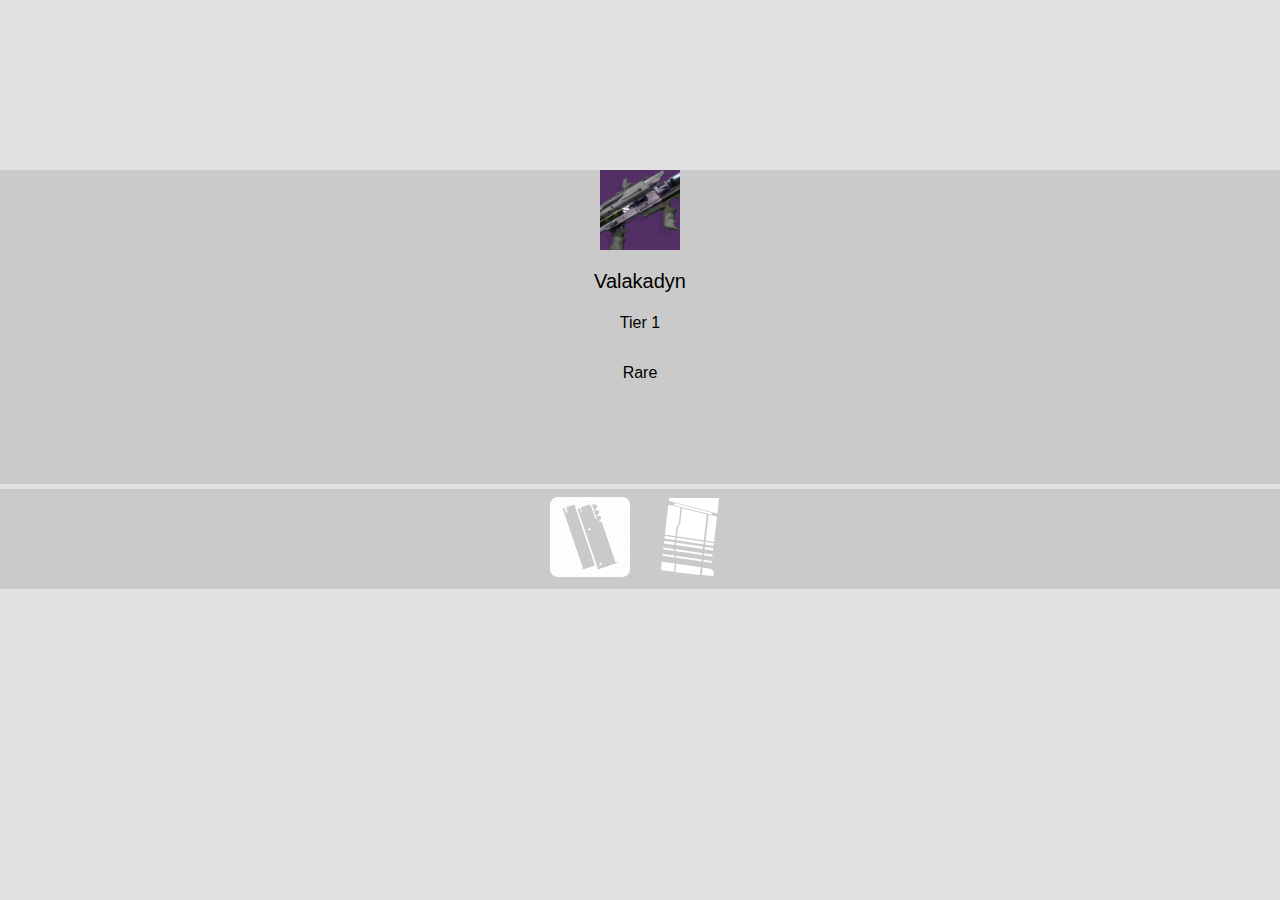
<file: auto-rifles.html>
<!DOCTYPE html>
<html lang="en" dir="ltr">
  <head>
    <meta charset="utf-8">
    <link rel="icon" href="./assets/images/favicon/favicon.ico" type="image/x-icon" />
    <link rel="stylesheet" href="https://stackpath.bootstrapcdn.com/bootstrap/4.1.0/css/bootstrap.min.css" integrity="sha384-9gVQ4dYFwwWSjIDZnLEWnxCjeSWFphJiwGPXr1jddIhOegiu1FwO5qRGvFXOdJZ4" crossorigin="anonymous">
    <link rel="stylesheet" href="./styles/normalize.css">
    <link rel="stylesheet" href="./styles/base.css">

    <title>Auto rifles</title>
  </head>
  <body>
    <div class="container">
      <div class="row">

        <div class="col-lg-2 col-md-4 col-sm-4 col-xs-6 pic-name">
          <img src="./assets/images/valakadyn.jpg" alt="Valakadyn">
          <p>Valakadyn</p>
        </div>
        <div class="col-lg-1 col-md-4 col-sm-4 col-xs-6">
          <p>Tier 1</p>
        </div>
        <div class="col-lg-1 col-md-4 col-sm-4 col-xs-12">
          <p>Rare</p>
        </div>
        <div class="col-lg-3 col-md-12 col-sm-12 col-xs-12">
          <div class="stats">
            <div></div>
          </div>
          <div class="stats">
            <div></div>
          </div>
          <div class="stats">
            <div></div>
          </div>
          <div class="stats">
            <div></div>
          </div>
          <div class="stats">
            <div></div>
          </div>
          <div class="stats">
            <div></div>
          </div>
        </div>
        <div class="col-lg-3 col-md-12 col-sm-12 col-xs-12">
          <img class="perk" src="./assets/images/icon_rapid_fire_frame.png" alt="">
          <img class="perk" src="./assets/images/icon_under_pressure.png" alt="">
        </div>
        <div class="col-lg-2 col-md-12 col-sm-12 col-xs-12">
          <a href=""></a>
          <a href=""></a>
        </div>

      </div>
    </div>

    <script src="https://code.jquery.com/jquery-3.3.1.slim.min.js" integrity="sha384-q8i/X+965DzO0rT7abK41JStQIAqVgRVzpbzo5smXKp4YfRvH+8abtTE1Pi6jizo" crossorigin="anonymous"></script>
    <script src="https://cdnjs.cloudflare.com/ajax/libs/popper.js/1.14.0/umd/popper.min.js" integrity="sha384-cs/chFZiN24E4KMATLdqdvsezGxaGsi4hLGOzlXwp5UZB1LY//20VyM2taTB4QvJ" crossorigin="anonymous"></script>
    <script src="https://stackpath.bootstrapcdn.com/bootstrap/4.1.0/js/bootstrap.min.js" integrity="sha384-uefMccjFJAIv6A+rW+L4AHf99KvxDjWSu1z9VI8SKNVmz4sk7buKt/6v9KI65qnm" crossorigin="anonymous"></script>
  </body>
</html>
</file>
<file: styles/base.css>
.node {
  display: block;
}

input[type='checkbox'] {
  -webkit-appearance: none;
  width: 30px;
  height: 30px;
  background: white;
  border-radius: 5px;
  border: 2px solid #555;
  user-select: none;
  outline: none;
  cursor: pointer;
}

input[type='checkbox']:checked {
  background-image: url("../assets/images/icon_sleeper_node_check.png");
  user-select: none;
  outline: none;
  cursor: pointer;
}

h3 {
  text-align: center;
  margin-bottom: 15px;
  position: relative;
}

.sn-check, .sn-vid, .sn-desc, .sn-name {
  padding: 10px 0px 10px;
}

.sn-name {
  overflow-wrap: break-word;
}

.sn-desc {
  font-size: 11px;
  line-height: 10px;
}

.sn-vid {
  margin-bottom: 0px;
}

.title-display-legend {
  position: absolute;
  font-size: 12px;
  color: #66878f;
  display: block;
  cursor: pointer;
  text-decoration: underline;
  font-style: italic;
}

@font-face {
  font-family: "myriad-cond";
  src: url("../fonts/MyriadPro-Cond.otf") format("opentype"), local("MyriadPro-Cond");
}

html {
  background-size: 50px;
  background-color: #e1e1e1;
  font-family: "Myriad Pro", sans-serif;
}

body {
  max-width: 1400px;
  margin-left: auto;
  margin-right: auto;
  background-color: transparent;
  padding-top: 150px;
}

body .first-container {
  border-top-right-radius: 5px;
  border-top-left-radius: 5px;
}

body .last-container {
  border-bottom-right-radius: 5px;
  border-bottom-left-radius: 5px;
}

h3 {
  margin-top: 20px;
}

.navbar {
  margin-bottom: 50px;
}

[class*="col-"] {
  background-color: rgba(0, 0, 0, 0.1);
}

.row p {
  display: inline-block;
  vertical-align: middle;
}

.row div {
  text-align: center;
}

.show-switch {
  padding-top: 10px;
  position: relative;
  height: 40px;
  border: 1px solid #66878f;
  border-bottom: 0px;
  text-transform: uppercase;
  font-size: 12px;
  font-weight: bold;
  cursor: pointer;
}

.show-switch span {
  position: relative;
}

.show-switch span .arrow-down {
  position: absolute;
  top: 5px;
  right: -20px;
  width: 0;
  height: 0;
  border-left: 5px solid transparent;
  border-right: 5px solid transparent;
  border-top: 5px solid #66878f;
}

.show-links {
  border-bottom: 1px solid #66878f;
  margin-bottom: 10px;
}

.box_rotate {
  -webkit-transform: rotate(180deg);
  -moz-transform: rotate(180deg);
  -ms-transform: rotate(180deg);
  -o-transform: rotate(180deg);
  transform: rotate(180deg);
}

.box_transition {
  -webkit-transition: all 0.3s ease-out;
  -moz-transition: all 0.3s ease-out;
  -o-transition: all 0.3s ease-out;
  transition: all 0.3s ease-out;
}

.alert-dismissible {
  padding-right: 20px;
}

.legend {
  margin-bottom: 41px;
}

.legend h3 {
  margin-top: 10px;
  margin-bottom: 10px;
}

.legend hr {
  height: 1px;
  color: #66878f;
  background-color: #66878f;
}

.legend span {
  font-weight: bold;
}

.legend .legend-epic {
  color: #bf07ff;
}

.legend .legend-rare {
  color: #0081ff;
}

.legend .legend-uncom {
  color: #1ea00d;
}

.legend .legend-subtitle {
  text-decoration: underline;
}

.legend [class*='tier'] {
  display: inline-block;
  color: #66878f;
}

.legend .legend-tier1 {
  padding-right: 31px;
  background: url(../assets/images/icon_tier1.svg);
  background-repeat: no-repeat;
  background-size: 20px;
  background-position: 49px 2px;
}

.legend .legend-tier2 {
  padding-right: 36px;
  background: url("../assets/images/icon_tier2.svg"), url("../assets/images/icon_tier2.svg");
  background-repeat: no-repeat, no-repeat;
  background-size: 15px, 15px;
  background-position: 45px 4px, 62px 4px;
}

.legend .legend-rec-perks {
  color: #66878f;
  position: relative;
  display: inline-block;
  margin-right: 15px;
}

.legend .legend-rec-perks:after {
  display: block;
  border-radius: 50%;
  position: absolute;
  top: 0px;
  right: -12px;
  content: ' ';
  height: 9px;
  width: 9px;
  background-color: #1ea00d;
}

.gun-search {
  background: white url("../assets/images/icon-baseline-search-24px.svg") no-repeat;
  background-position: 38px 6px;
  padding-left: 79px;
  background-size: 36px;
}

.input-wrap {
  margin-bottom: 45px;
  position: relative;
}

.input-wrap .form-clear-button {
  width: 30px;
  height: 30px;
  position: absolute;
  top: 35px;
  left: 9px;
  content: ' ';
  background-image: url("../assets/images/unchecked.png");
  background-size: 25px;
  background-repeat: no-repeat;
  pointer-events: all;
  cursor: pointer;
}

.search-filters-wrapper {
  text-transform: capitalize;
  display: flex;
  flex-flow: row wrap;
  text-decoration: underline;
  font-style: italic;
}

.search-filters-wrapper div {
  margin-right: 10px;
  cursor: pointer;
}

.gun-category-select {
  padding-left: 10px;
  margin-top: 10px;
  font-family: 'myriad-cond';
  text-transform: uppercase;
  display: flex;
  flex-flow: row wrap;
  position: relative;
}

.gun-category-select li {
  color: #66878f;
  user-select: none;
  cursor: pointer;
  list-style: none;
  margin: 3px 5px 3px 5px;
  padding: 3px 5px 0px;
  border-radius: 7px;
  border: 1px solid #66878f;
}

.gun-category-select li:nth-child(2) {
  margin-left: 100px;
}

.gun-category-select .active {
  background-color: #66878f;
  color: #e1e1e1;
  border: 1px solid #e1e1e1;
  position: relative;
  top: 1px;
}

.gun-category-select .gun-type-reset {
  position: absolute;
  background-color: #bd0000;
  color: white;
  margin-right: 20px;
}

#goToTopBtn {
  font-weight: bold;
  display: none;
  position: fixed;
  top: 100px;
  right: 30px;
  z-index: 99;
  border: none;
  outline: none;
  background-color: #66878f;
  color: white;
  cursor: pointer;
  padding: 15px;
  border-radius: 15px;
  font-size: 18px;
}

#goToTopBtn:hover {
  top: 102px;
  -ms-filter: "progid:DXImageTransform.Microsoft.Shadow(Strength=4, Direction=0, Color=#000000)";
  /*IE 8*/
  -moz-box-shadow: 0 0 4px 4px rgba(0, 0, 0, 0.3);
  /*FF 3.5+*/
  -webkit-box-shadow: 0 0 4px 4px rgba(0, 0, 0, 0.3);
  /*Saf3-4, Chrome, iOS 4.0.2-4.2, Android 2.3+*/
  box-shadow: 0 0 4px 4px rgba(0, 0, 0, 0.3);
  /* FF3.5+, Opera 9+, Saf1+, Chrome, IE10 */
  filter: progid:DXImageTransform.Microsoft.Shadow(Strength=4, Direction=135, Color=#000000);
  /*IE 5.5-7*/
}

@media (max-width: 768px) {
  #goToTopBtn {
    top: 70px;
    right: 10px;
    padding: 5px;
    border-radius: 15px;
    font-size: 15px;
  }
  #goToTopBtn:hover {
    top: 72px;
    -ms-filter: "progid:DXImageTransform.Microsoft.Shadow(Strength=4, Direction=0, Color=#000000)";
    /*IE 8*/
    -moz-box-shadow: 0 0 4px 4px rgba(0, 0, 0, 0.3);
    /*FF 3.5+*/
    -webkit-box-shadow: 0 0 4px 4px rgba(0, 0, 0, 0.3);
    /*Saf3-4, Chrome, iOS 4.0.2-4.2, Android 2.3+*/
    box-shadow: 0 0 4px 4px rgba(0, 0, 0, 0.3);
    /* FF3.5+, Opera 9+, Saf1+, Chrome, IE10 */
    filter: progid:DXImageTransform.Microsoft.Shadow(Strength=4, Direction=135, Color=#000000);
    /*IE 5.5-7*/
  }
}

.no-result {
  color: #66878f;
  width: 80%;
  margin: auto;
}

.pic-name img {
  display: block;
  width: 80px;
  margin-left: auto;
  margin-right: auto;
  margin-top: 20px;
}

.pic-name p {
  display: inline-block;
  text-align: center;
  vertical-align: middle;
  font-size: 20px;
  font-weight: 500;
  margin-bottom: 5px;
}

@media (max-width: 768px) {
  .pic-name p {
    font-size: 18px;
    font-weight: 500;
    margin-bottom: 5px;
  }
}

.tier {
  display: flex;
  flex-direction: column;
  align-items: center;
}

.tier .specialization {
  margin-top: 0px;
  margin-bottom: 5px;
  font-weight: 500;
}

.tier .tier-1 {
  font-size: 20px;
  font-weight: bolder;
  margin-top: 25px;
  margin-bottom: 0px;
  position: relative;
  height: 71px;
  background: url("../assets/images/icon_tier1.svg");
  background-repeat: no-repeat;
  background-size: 35px;
  background-position: 9px 32px;
}

.tier .tier-2 {
  font-size: 20px;
  font-weight: bolder;
  margin-top: 25px;
  margin-bottom: 0px;
  position: relative;
  background: url("../assets/images/icon_tier2.svg");
  background-repeat: repeat-x;
  background-size: 26px;
  background-position: 0px 32px;
  height: 64px;
}

.rarity {
  display: flex;
  align-items: center;
  flex-direction: column;
  font-size: 20px;
  font-weight: 500;
}

.rarity .rare {
  margin-bottom: 0px;
  color: #0081ff;
}

.rarity .uncom {
  margin-bottom: 0px;
  font-size: 18px;
  color: #1ea00d;
}

.rarity .epic {
  margin-bottom: 0px;
  color: #bf07ff;
}

.rarity p {
  margin-top: 5px;
}

.rarity p:first-child {
  margin-top: 23px;
  margin-bottom: 0px;
}

.rarity .primary:after {
  width: 34px;
  height: 24px;
  background: url("../assets/images/icon_primary_weapon.svg") no-repeat;
}

.rarity .secondary:after {
  width: 35px;
  height: 25px;
  background: url("../assets/images/icon_secondary_weapon.svg") no-repeat;
}

.rarity .heavy:after {
  width: 35px;
  height: 25px;
  background: url("../assets/images/icon_heavy_weapon.svg") no-repeat;
}

.rarity .wep-type {
  position: relative;
  padding-right: 40px;
}

.rarity .wep-type:after {
  position: absolute;
  display: block;
  top: 3px;
  right: 2px;
  content: ' ';
  background-color: #66878f;
  background-size: 34px;
  border-radius: 8px;
}

.rarity .source {
  position: relative;
  margin-top: 15px;
  margin-bottom: 0px;
  line-height: 14px;
  font-size: 15px;
  text-decoration: underline;
  text-decoration-style: dotted;
  cursor: pointer;
}

.rarity .source .source-tooltip {
  padding: 3px;
  font-size: 11px;
  position: absolute;
  background-color: #eaeaea;
  min-width: 150px;
  max-width: 170px;
  top: 17px;
  left: -70px;
  z-index: 1000;
  -ms-filter: "progid:DXImageTransform.Microsoft.Shadow(Strength=4, Direction=0, Color=#000000)";
  /*IE 8*/
  -moz-box-shadow: 0 0 4px 2px rgba(0, 0, 0, 0.3);
  /*FF 3.5+*/
  -webkit-box-shadow: 0 0 4px 2px rgba(0, 0, 0, 0.3);
  /*Saf3-4, Chrome, iOS 4.0.2-4.2, Android 2.3+*/
  box-shadow: 0 0 4px 2px rgba(0, 0, 0, 0.3);
  /* FF3.5+, Opera 9+, Saf1+, Chrome, IE10 */
}

.rarity .source .source-tooltip h5 {
  font-size: 11px;
  font-weight: bold;
  width: 100%;
}

.stats {
  display: none;
  padding-top: 10px;
}

.stats .stat {
  position: relative;
  margin: auto;
  margin-top: 0px;
  width: 70%;
  height: 17px;
  background-color: rgba(102, 135, 143, 0.5);
  cursor: default;
}

.stats .stat-fill {
  padding-left: 3px;
  text-align: left;
  height: 16px;
  background-color: #66878f;
  line-height: 15px;
  font-size: 11px;
  font-weight: 500;
  cursor: pointer;
  white-space: nowrap;
}

.stats .stat-fill:hover {
  background-color: rgba(102, 135, 143, 0.8);
}

.stats .stat-value {
  z-index: 1000;
  position: absolute;
  right: 3px;
  top: 0px;
  display: inline-block;
  margin-left: auto;
  line-height: 15px;
  font-size: 11px;
  font-weight: 500;
}

.stats div:last-child {
  margin-top: 3px;
  margin-bottom: 5px;
}

.swords .stats div:last-child {
  display: none;
}

@media (min-width: 992px) {
  .stats {
    display: block !important;
  }
}

.perks {
  padding-bottom: 15px;
  display: none;
  outline: none;
  user-select: none;
}

.perks .perks-container {
  max-width: 200px;
  margin: auto;
  margin-top: 15px;
  display: flex;
  flex-direction: row;
  justify-content: space-around;
  outline: none;
  user-select: none;
}

.perks .perk-clmn {
  margin: 0px;
  margin-right: 0px;
  width: 50px;
  align-items: center;
}

.perks .perk-wrap {
  position: relative;
  width: 35px;
  height: 35px;
  margin-top: 2px;
  padding: 2px 2px;
  background-color: #66878f;
  border-radius: 50%;
  cursor: pointer;
}

.perks .perk-wrap:hover {
  background-color: rgba(102, 135, 143, 0.8);
}

.perks .perk-wrap .perk-tooltip {
  padding: 3px;
  font-size: 11px;
  position: absolute;
  background-color: #eaeaea;
  min-width: 150px;
  max-width: 170px;
  top: 35px;
  left: -55px;
  z-index: 1000;
  -ms-filter: "progid:DXImageTransform.Microsoft.Shadow(Strength=4, Direction=0, Color=#000000)";
  /*IE 8*/
  -moz-box-shadow: 0 0 4px 2px rgba(0, 0, 0, 0.3);
  /*FF 3.5+*/
  -webkit-box-shadow: 0 0 4px 2px rgba(0, 0, 0, 0.3);
  /*Saf3-4, Chrome, iOS 4.0.2-4.2, Android 2.3+*/
  box-shadow: 0 0 4px 2px rgba(0, 0, 0, 0.3);
  /* FF3.5+, Opera 9+, Saf1+, Chrome, IE10 */
}

.perks .perk-wrap .perk-tooltip h5 {
  font-size: 11px;
  font-weight: bold;
  width: 100%;
}

.perks .perk {
  position: relative;
  width: 30px;
  height: 30px;
}

.perks .5perks {
  width: 260px;
}

.perks .recommended:after {
  display: block;
  border-radius: 50%;
  position: absolute;
  top: 0px;
  right: -2px;
  content: ' ';
  height: 9px;
  width: 9px;
  background-color: #1ea00d;
}

@media (min-width: 992px) {
  .perks {
    display: block !important;
    padding-bottom: 0px;
  }
}

.links {
  display: none;
  margin-bottom: 15px;
}

.links p {
  margin-top: 15px;
  margin-bottom: 5px;
  display: block;
  width: 100%;
}

.links a {
  margin-bottom: 10px;
  display: block;
  width: 100%;
  color: #66878f;
  text-decoration: underline;
}

@media (min-width: 992px) {
  .links {
    margin-bottom: 0px;
    display: block !important;
  }
  .links .description {
    margin-top: 15px;
    line-height: 15px;
    font-size: 12px;
    font-weight: 500;
  }
  .links p {
    display: block;
    width: 100%;
  }
  .links a {
    display: block;
    width: 100%;
    color: #66878f;
    text-decoration: underline;
  }
}

.hidden {
  display: none;
}
</file>
